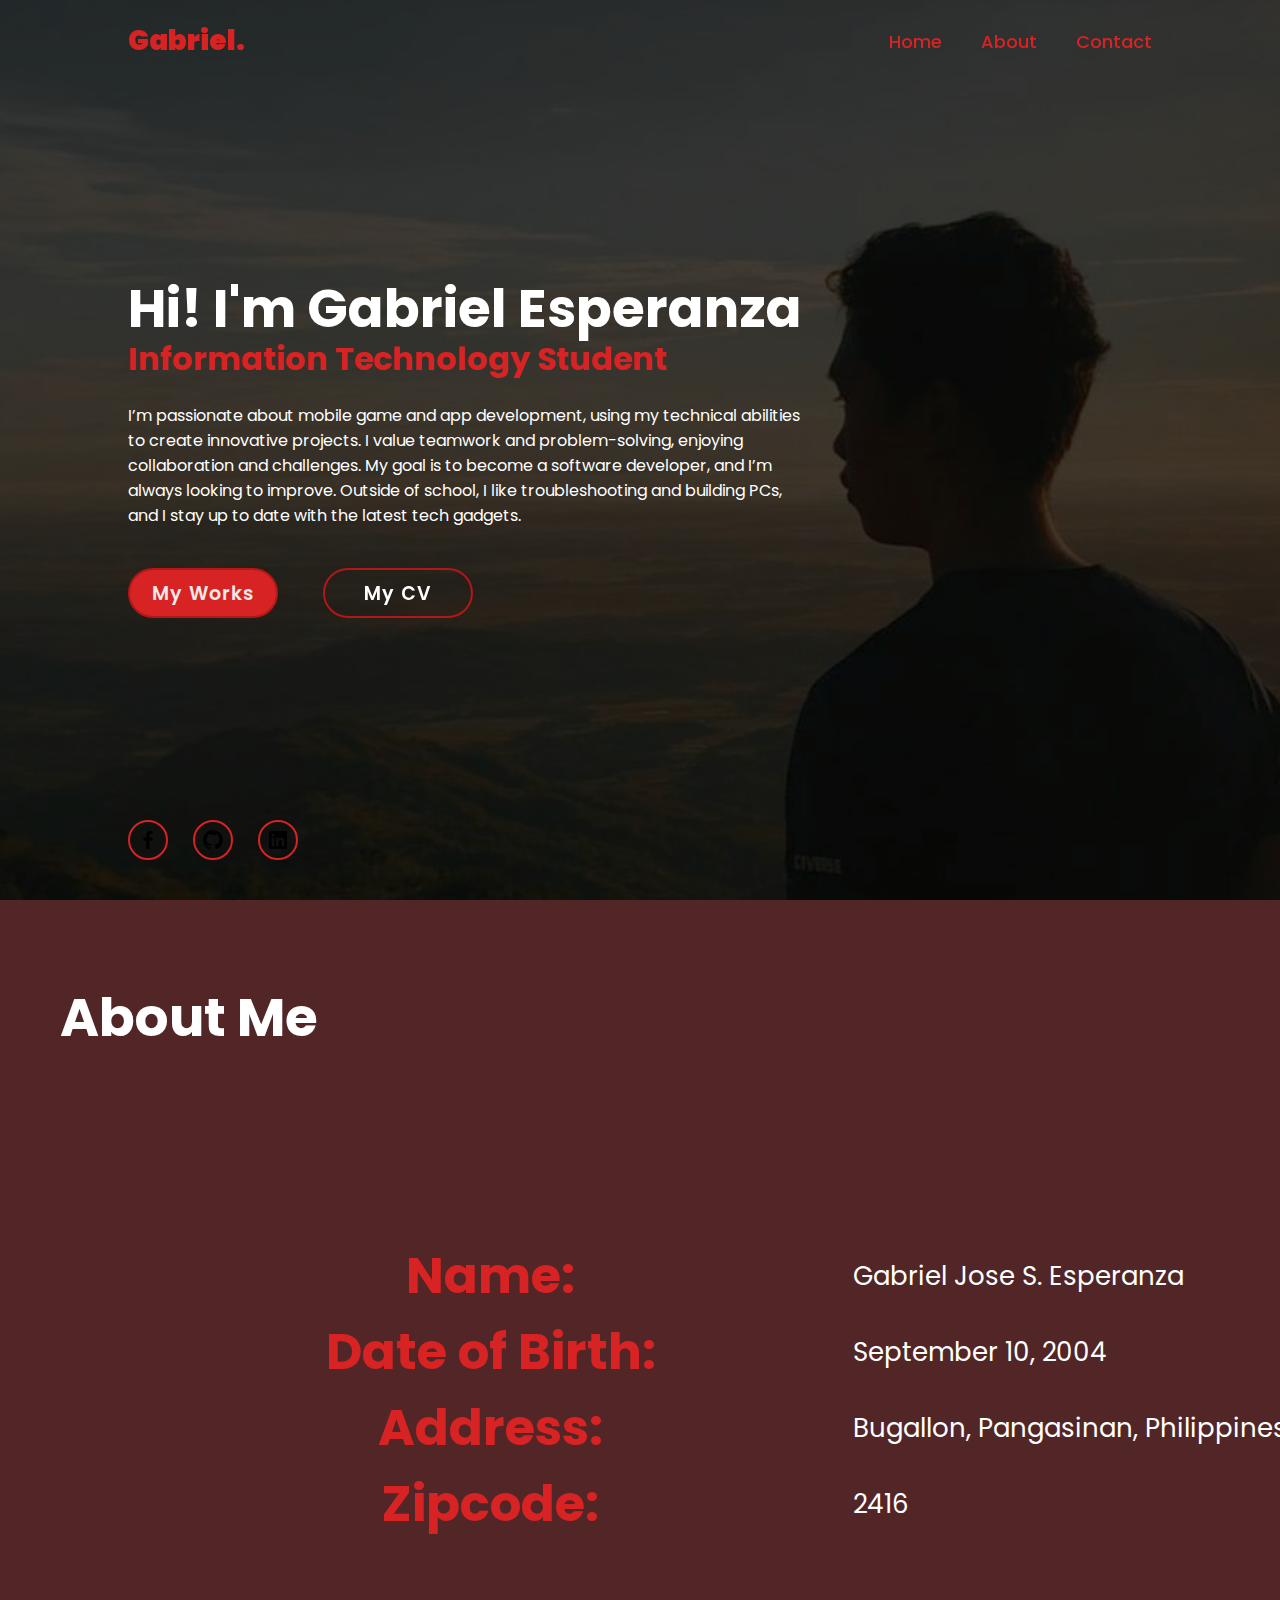
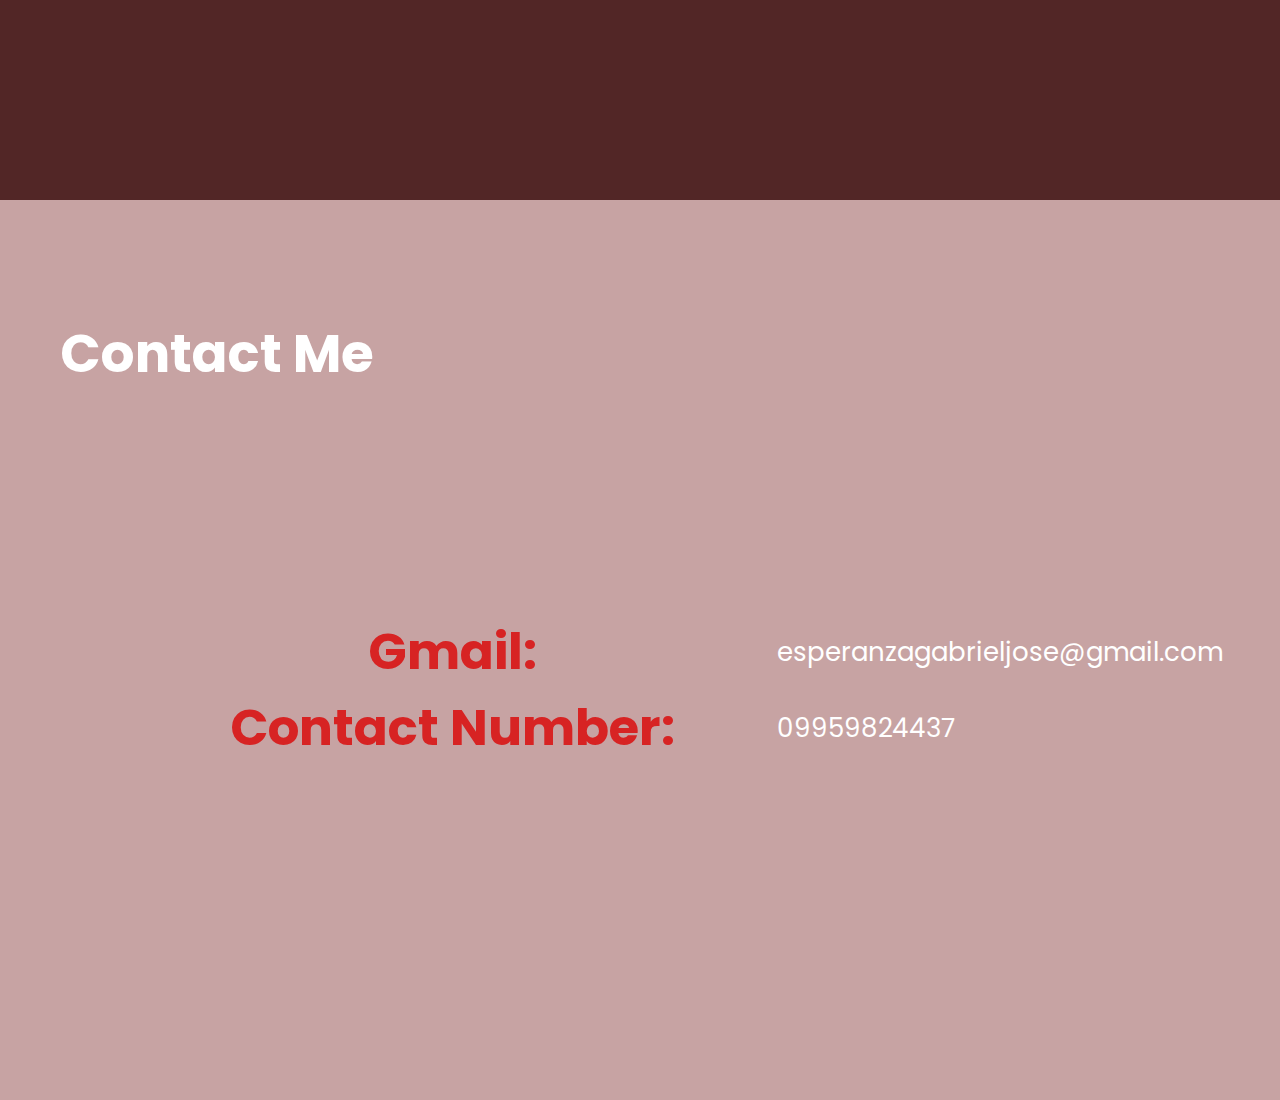
<file: index.html>
<!DOCTYPE html>
<html lang="en">

<head>
    <meta charset="UTF-8">
    <meta http-equiv="X-UA-Compatible" content="IE=edge">
    <meta name="viewport" content="width=device-width,initial-scale=1.0">
    <title>Personal Portfolio HTML CSS</title>
    <link rel="stylesheet"  href="style.css">
    <link href='https://unpkg.com/boxicons@2.1.4/css/boxicons.min.css' rel='stylesheet'>
</head>

<body>
    <header class="header">
        <a href="#home" class="logo">Gabriel.</a>
        <nav class="navbar">
            <a href="#" class="active"> Home</a>
            <a href="#about">About</a>
            <a href="#contact">Contact</a>

        
        </nav>
    </header>
    <section class="home">
        <div class="home-content">
            
            <h1> Hi! I'm Gabriel Esperanza</h1>
            <h3> Information Technology Student </h3>
            
            <p>I’m passionate about mobile game and app development, using my technical abilities to create 
                innovative projects. I value teamwork and problem-solving, enjoying collaboration and challenges. 
                My goal is to become a software developer, and I’m always looking to improve. Outside of school, 
                I like troubleshooting and building PCs, and I stay up to date with the latest tech gadgets.</p>
            <div class="btn-box">
                    <a href="#">My Works</a>
                    <a href="resume.html">My CV</a>
            </div>
        </div>
        <div class="home-sci">
            <a href="https://www.facebook.com/Gabjoseesperanza/"><img src="[data-uri]"/></a>
            <a href="https://github.com/GabjoseSE"><img src="[data-uri]"/></i></a>
            <a href="https://www.linkedin.com/in/gabesperanza"><img src="[data-uri]"/></a>
        </div>
    </section>
    <section id=about class="about">
        <div class="about-content">
            <h1>
                About Me
            </h1>
            

            <table>
                <tr>
                    <th>Name:</th>
                    <td>Gabriel Jose S. Esperanza</td>
                </tr>
                <tr>
                    <th>Date of Birth:</th>
                    <td>September 10, 2004</td>
                </tr>
                <tr>
                    <th>Address:</th>
                    <td>Bugallon, Pangasinan, Philippines</td>
                </tr>
                <tr>
                    <th>Zipcode:</th>
                    <td>2416</td>
                </tr>
            </table>
            
        </div>
        
    </section>
    <section id=contact class="contact">
        <div class="contact-content">
            <h1>
                Contact Me
            </h1>
            <table>
                <tr>
                    <th>Gmail:</th>
                    <td>esperanzagabrieljose@gmail.com</td>
                </tr>
                <tr>
                    <th>Contact Number:</th>
                    <td>09959824437</td>
                </tr>
            </table>
    </section>
    
    
</body>

</html>
</file>
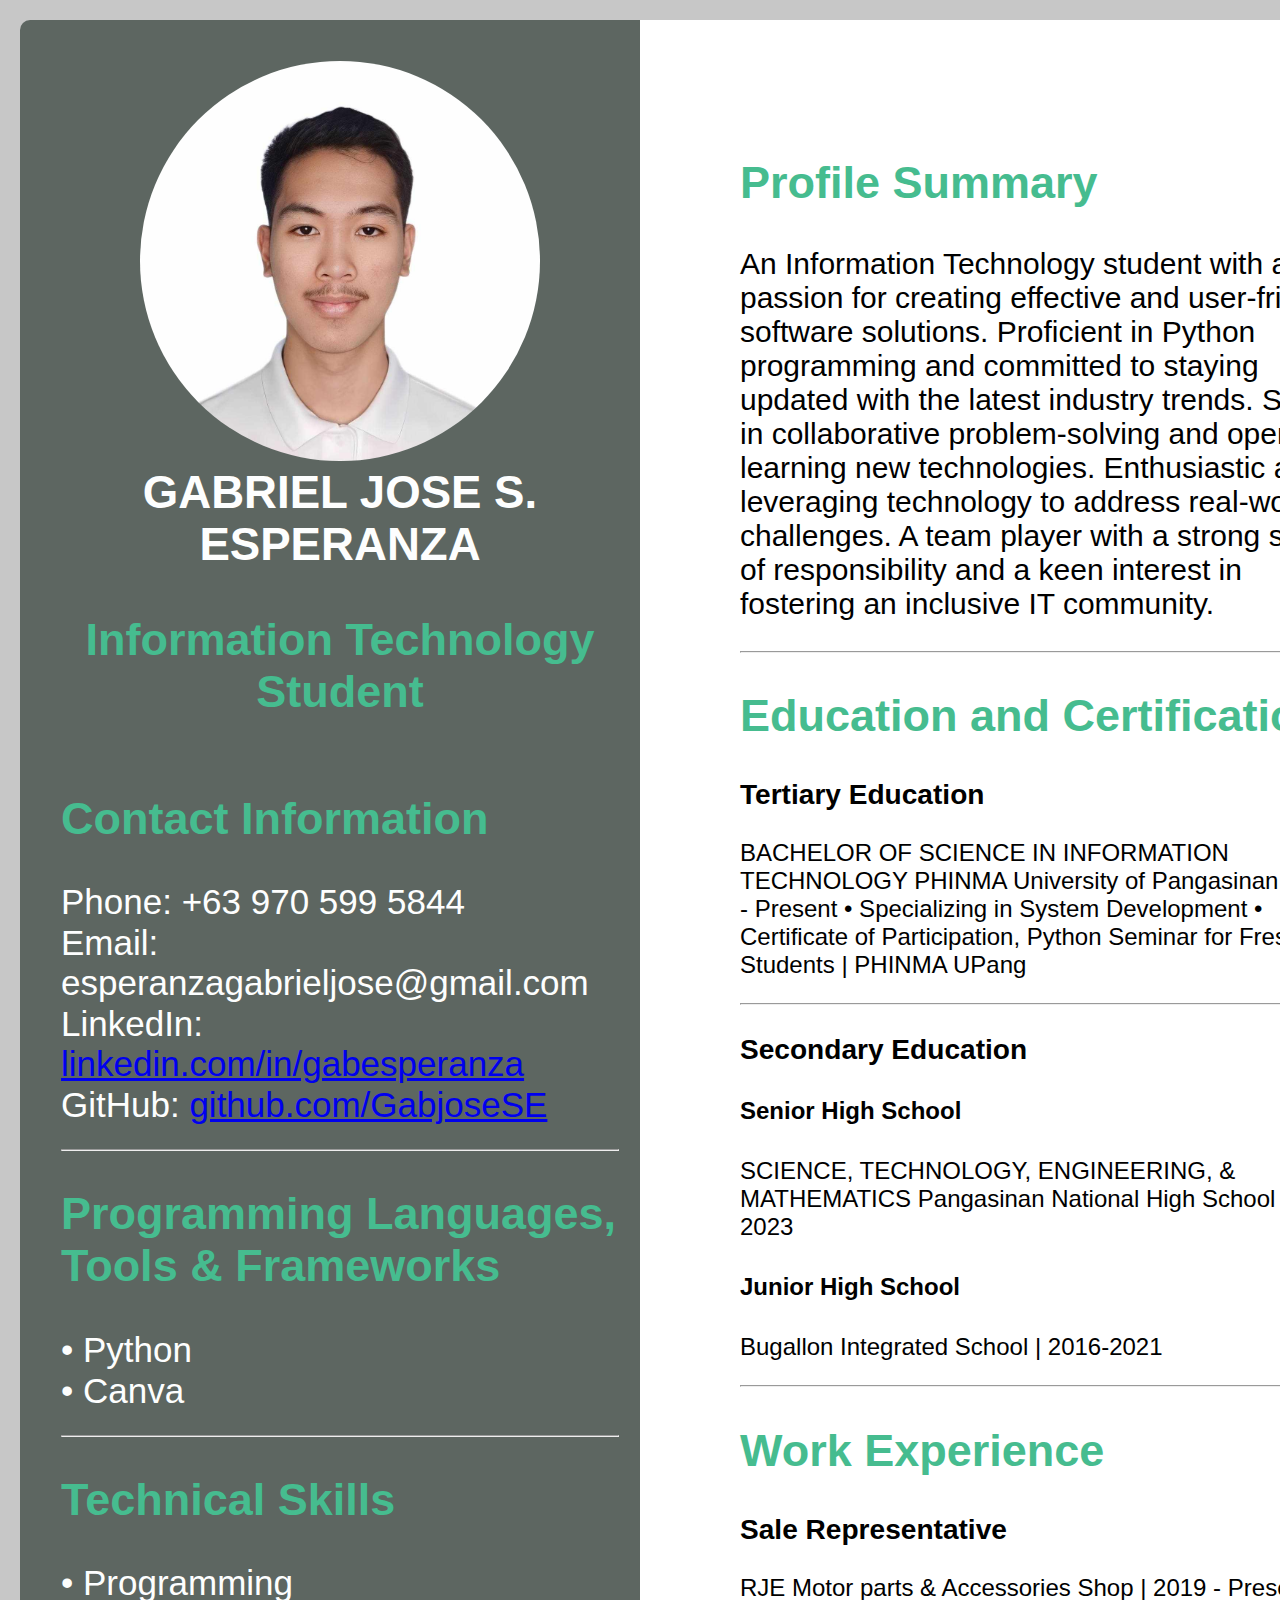
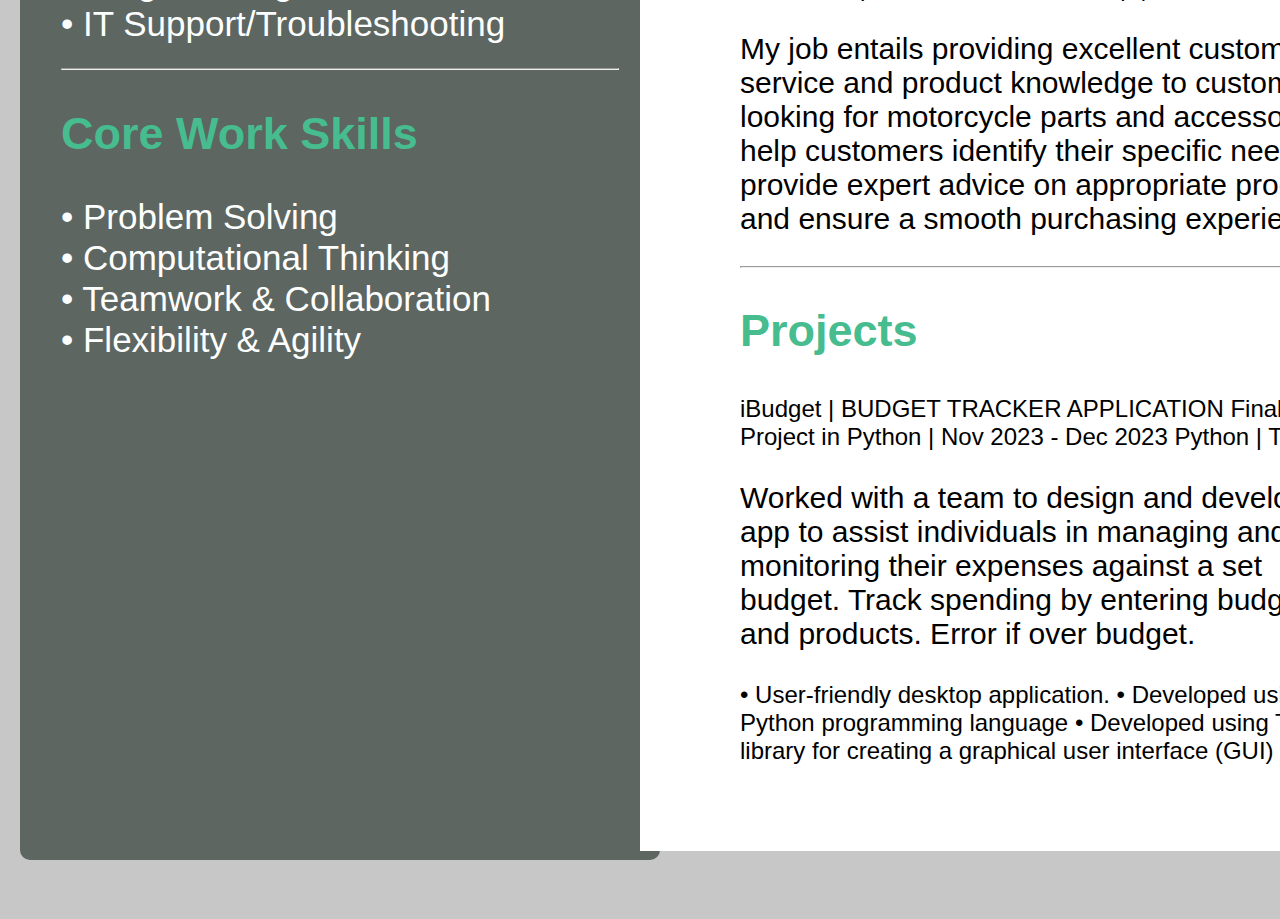
<file: RESUME.html>
<!DOCTYPE html>
<html lang="en">
<head>
    <meta charset="UTF-8">
    <meta name="viewport" content="width=device-width, initial-scale=1.0">
    <title>Gabriel Jose S. Esperanza Resume</title>
    <style>
        body {
            font-family: Helvetica, sans-serif;
            font-size: 150%;
            background-color: #c7c7c7;
            margin: 0;
            display: flex;
            flex-direction: column;
            min-height: 100vh;
            align-items: center; 
        }

        .container {
            display: flex;
            flex-direction: column;
            align-items: center; 
            padding: 20px;
            max-width: 1500px; 
            margin: auto; 
        }

        .top-section {
            text-align: center;
            margin-bottom: 20px;
        }

        .profile-picture {
            border-radius: 100%;
            max-width: 100%;
            height: auto;
        }

        .top-section-content {
            display: flex;
            flex-direction: column;
            align-items: center; 
        }

        h2 {
            color: #46bc8f;
            font-size: 45px;
        }
        h1 {
            color: #fdfefe;
            margin: 1%;
            margin-left: 1%;
            font-size: 34.2pt;
            font-weight: bold;
            align-self: start;
        }
        
        ul {
            list-style-type: none;
            padding: 0;
        }
        p {
            font-size: 30px;
        }
        li {
            margin-bottom: 1px;
            color:#fdfefe;
            font-size: 35px ;
        }
        li1 {
            margin-bottom: 10px;
            color: rgb(0, 0, 0);
        }
        .bottom-section {
            display: flex;
            justify-content: space-between; 
            flex-wrap: wrap; 
        }

        .column {
            width: 50%; 
        }

        .left-column {
            width: 90%; 
            height: 95.15%;
            background-color: #5d6661; 
            padding: 41px;
            margin-bottom: 10px; 
            border-radius: 10px; 
        }

        .right-column {
            width: 100%; 
            height: 90%;
            background-color: #ffffff; 
            padding: 100px;
            margin-bottom: 10px; 
            border-top-left-radius: 0px;
            border-bottom-left-radius: 0px;
            border-top-right-radius: 10px;
            border-bottom-right-radius: 10px;
        }
    </style>
</head>

<body>
    <div class="container">
        <div class="bottom-section">
            <div class="column">
                <div class="left-column">
                    <div class="top-section">
                        <div class="top-section-content">
                            <img class="profile-picture" src="gabjose.jpg" alt="Profile Picture" width="400" height="400">
                            <h1>GABRIEL JOSE S. ESPERANZA</h1>
                            <h2>Information Technology Student</h2>
                        </div>
                            

                    </div>

                    <h2>Contact Information</h2>
                    <ul>
                        <li>Phone: +63 970 599 5844</li>
                        <li>Email: esperanzagabrieljose@gmail.com</li>
                        <li>LinkedIn: <a href="https://www.linkedin.com/in/gabesperanza" target="_blank">linkedin.com/in/gabesperanza</a></li>
                        <li>GitHub: <a href="https://github.com/GabjoseSE" target="_blank">github.com/GabjoseSE</a></li>
                    </ul>
                    <hr>
                    <h2>Programming Languages, Tools & Frameworks</h2>
                    <ul>
                        <li>• Python</li>
                        <li>• Canva</li>
                    </ul>
                    <hr>
                    <h2>Technical Skills</h2>
                    <ul>
                        <li>• Programming</li>
                        <li>• IT Support/Troubleshooting</li>
                    </ul>
                    <hr>
                    <h2>Core Work Skills</h2>
                    <ul>
                        <li>• Problem Solving</li>
                        <li>• Computational Thinking</li>
                        <li>• Teamwork & Collaboration</li>
                        <li>• Flexibility & Agility</li>
                    </ul>
                </div>
            </div>

            <div class="column">
                <div class="right-column">
                    <h2>Profile Summary</h2>
                    <ul>
                        <p>
                            An Information Technology student with a passion for creating effective and user-friendly 
                            software solutions. Proficient in Python programming and committed to 
                            staying updated with the latest industry trends. Skilled in collaborative problem-solving 
                            and open to learning new technologies. Enthusiastic about leveraging technology to address 
                            real-world challenges. A team player with a strong sense of responsibility and a keen interest 
                            in fostering an inclusive IT community.
                        </p>
                    </ul>
                    <hr>
                    <h2>Education and Certification</h2>
                    <h3>Tertiary Education</h3>
                    <ul>
                        <li1>BACHELOR OF SCIENCE IN INFORMATION TECHNOLOGY</li1>
                        <li1>PHINMA University of Pangasinan | 2023 - Present</li1>
                        <li1> • Specializing in System Development</li1>
                        <li1> • Certificate of Participation, Python Seminar for Freshmen Students | PHINMA UPang</li1>
                    </ul>
                    <hr>
                    <h3>Secondary Education</h3>
                    <h4>Senior High School</h4>
                    <ul>
                        <li1>SCIENCE, TECHNOLOGY, ENGINEERING, & MATHEMATICS</li1>
                        <li1>Pangasinan National High School | 2021-2023</li1>
                    </ul>
                    <h4>Junior High School</h4>
                    <ul
                        <li1>Bugallon Integrated School | 2016-2021</li1>
                    </ul>
                    <hr>
                    <h2>Work Experience</h2>
                    <h3>Sale Representative</h3>
                    <ul>
                        <li1>RJE Motor parts & Accessories Shop | 2019 - Present</li1>
                        <p>
                            My job entails providing excellent customer service and product 
                            knowledge to customers looking for motorcycle parts and accessories. 
                            I help customers identify their specific needs, provide expert advice
                            on appropriate products, and ensure a smooth purchasing experience.
                        </p>
                    </ul>
                    <hr>
                    <h2>Projects</h2>
                    <ul>
                        <li1>iBudget | BUDGET TRACKER APPLICATION</li1>
                        <li1>Final Project in Python | Nov 2023 - Dec 2023 Python | TKinter</li1>
                        <p>Worked with a team to design and develop an app to assist individuals 
                           in managing and monitoring their expenses against a set budget. 
                           Track spending by entering budget and products. Error if over budget.</p>
                    </ul>
                    <ul>
                        <li1> • User-friendly desktop application.</li1>
                        <li1> • Developed using the Python programming language</li1>
                        <li1> • Developed using TKinter library for creating a graphical user interface (GUI)</li1>                                 
                    </ul>
                </div>
            </div>
        </div>
    </div>
</body>
</html>
</file>
<file: style.css>
@import url(https://fonts.googleapis.com/css2?family=Poppins:wght@300;400;500;600;700;800;900&display=swap);

*{
    margin: 0;
    padding: 0;
    box-sizing: border-box;
    font-family: 'Poppins', sans-serif;
}
body {
    background: #360c0c;
    color: #ffffff;
}
.header {
    position: fixed;
    top: 0;
    left: 0;
    width: 100%;
    padding: 20px 10%;
    display: flex;
    justify-content: space-between;
    align-items: center;
    z-index: 100%;
}
/* LOGO */
.logo {
    font-size: 28px;
    color: #D72323;
    text-decoration: none;
    font-weight: 900;
}
.logo :hover {
    color: #f0e7e7;
}

/* NAVIGATION */
.navbar a{
    font-size: 18px;
    color: #D72323;
    text-decoration: none;
    font-weight: 500;
    margin-left: 35px;
    transition: .5s;
}
.navbar a:hover {
    color: #fcf9f9;
}



/* ABOUT SECTIONN */
.home {
    height: 100vh;
    display: flex;
    align-items: center;
    padding: 0 10%;
    background: url('homebackground.svg') no-repeat;
    background-size: cover;
    background-position: center;
}
.home-content {
    max-width: 680px;
}
.home-content h1 {
    font-size: 53px;   
    max-width: 680px;
    color: #ffffff;
    line-height: 1;
}
.home-content h3 {
    font-size: 32px;
    max-width: 680px;
    color: #D72323;
}
.home-content p {
    font-size: 16px;
    color: #ffffff;
    margin: 20px 0 40px;
}
.home-content .btn-box {
    width: 345px;
    height: 50px;
    display: flex;
    justify-content: space-between;
    
}
.btn-box a {
    position: relative;
    display: inline-flex;
    width: 150px;
    height: 100%;
    background: #D72323;
    border: 2px solid #b41717;
    border-radius: 100px;
    font-size: 19px;
    color: #f1e9e9;
    text-decoration: none;
    font-weight: 600;
    letter-spacing: 1px;
    justify-content: center;
    align-items: center;
    z-index: 1;
    overflow: hidden;

}
.btn-box a:nth-last-child(1){
    background: transparent;
    color: #ffffff;
}
.btn-box a::before{
    content: '';
    position: absolute;
    border-radius: 100px;
    top: 0;
    left: 0;
    width: 0;
    height: 100%;
    background: #020101;
    z-index: -1;
    transition: .5s;
}
.btn-box a:hover::before{
    width: 100%;
}
.home-sci {
    position: absolute;
    bottom: 40px;
    width: 170px;
    display: flex;
    justify-content: space-between;
   
    
}
.home-sci a {
    position: relative;
    display: inline-flex;
    justify-content: center;
    align-items: center;
    width: 40px;
    height: 40px;
    background: transparent;
    border: 2px solid #D72323;
    border-radius: 100%;
    font-size: 20px;
    color: #f0e7e7;
    text-decoration: none;
    z-index: 1;
    overflow: hidden;
}

.home-sci a::before{
    content: '';
    position: absolute;
    border-radius: 100px;
    top: 0;
    left: 0;
    width: 0;
    height: 100%;
    background: #fd0202;
    z-index: -1;
    transition: .5s;
}
.home-sci a:hover::before {
    width: 100%;
}

html {
    scroll-behavior: smooth;
  }
  

  /* ABOUT SECTIONN */
.about {
    height: 100vh;
    display: flex;
    background: #522626;
    align-items: center;
    padding: 0 10%;
    background-size: cover;
    background-position: center;
}
.about-content h1 {
    position: relative;
    font-size: 53px;   
    max-width: 680px;
    transform: translate(-10%, -200%);
    color: #ffffff;
    
}

th {
    width: 1110px;
    font-size: 50px;
    color: #D72323;
    
}
.about-content p {
    font-size: 16px;
    color: #ffffff;
    margin: 20px 0 40px;
}
.about-content{
    max-width: 680px;
}

/* CONTACT SECTIONN */
.contact {
    height: 100vh;
    display: flex;
    background: #c7a3a3;
    align-items: center;
    padding: 0 10%;
    background-size: cover;
    background-position: center;
}
.contact-content h1 {
    position: relative;
    font-size: 53px;   
    max-width: 680px;
    transform: translate(-10%, -250%);
    color: #ffffff;
    
}

table {
    width: 200%;
    margin: 20px auto;
    border-collapse: collapse;
    font-family: 'Poppins', sans-serif;
    color: #fff;
    
}

.contact-content p {
    font-size: 16px;
    color: #ffffff;
    margin: 20px 0 40px;
}
.contact-content{
    max-width: 680px;
}
td { 
    width: 1000px;
    font-size: 26px;
}
</file>
